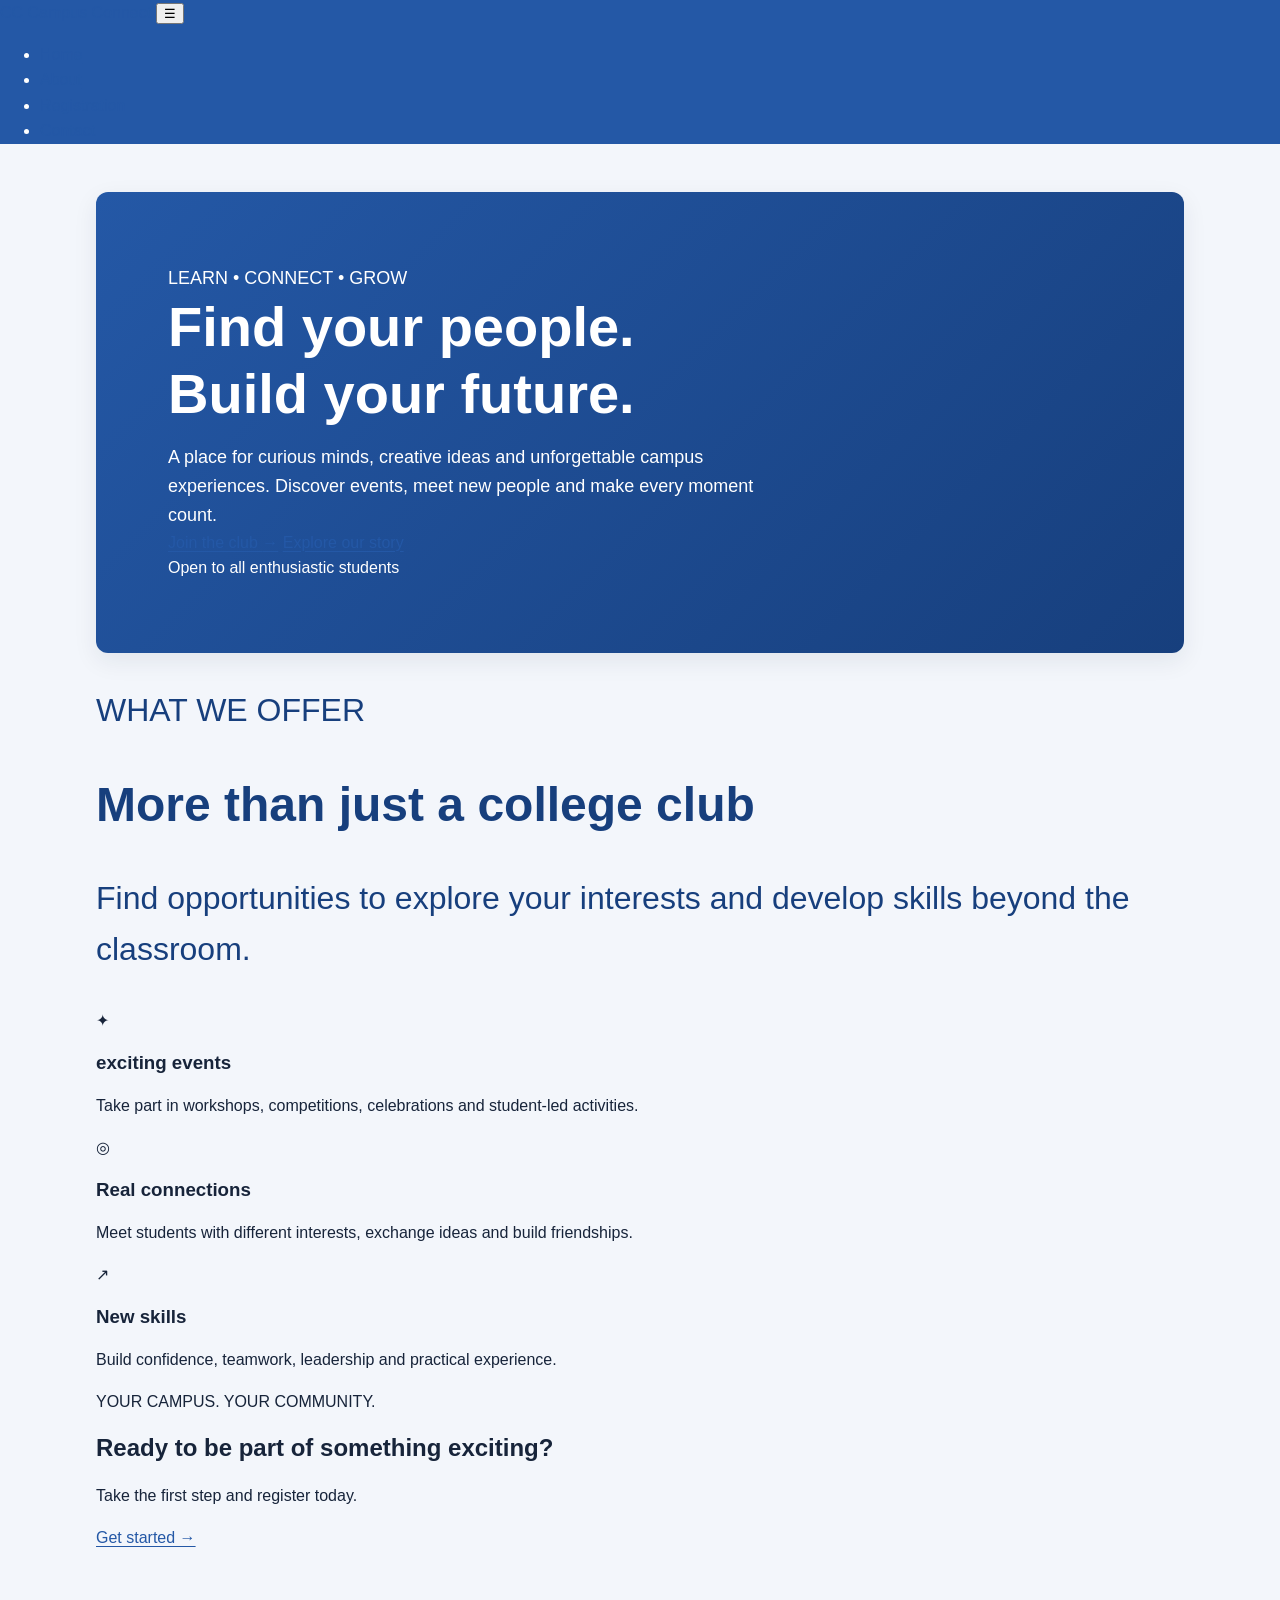
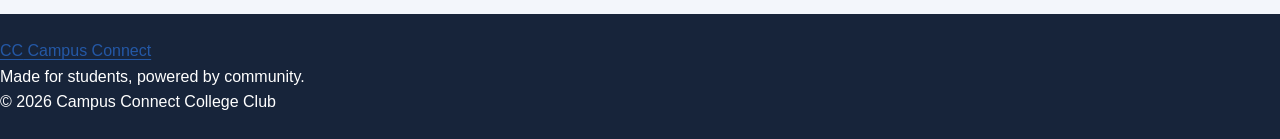
<file: index.html>
<!DOCTYPE html>
<html lang="en">
<head>
  <meta charset="UTF-8">
  <meta name="viewport" content="width=device-width, initial-scale=1.0">
  <meta name="description" content="Discover Campus Connect College Club, events, community and opportunities.">
  <meta name="theme-color" content="#172554">
  <title>Campus Connect | Home</title>
  <link rel="icon" href="favicon.svg" type="image/svg+xml">
  <link rel="stylesheet" href="style.css">
</head>
<body>
  <header class="site-header">
    <nav class="navbar container" aria-label="Main navigation">
      <a class="brand" href="index.html"><span class="brand-mark">CC</span> Campus Connect</a>
      <button class="menu-toggle" aria-label="Open navigation" aria-expanded="false">☰</button>
      <ul class="nav-links">
        <li><a class="active" href="index.html">Home</a></li>
        <li><a href="about.html">About</a></li>
        <li><a href="registration.html">Registration</a></li>
        <li><a href="contact.html">Contact</a></li>
      </ul>
    </nav>
  </header>

  <main>
    <section class="hero">
      <div class="container hero-content">
        <p class="eyebrow">LEARN • CONNECT • GROW</p>
        <h1>Find your people.<br><span>Build your future.</span></h1>
        <p class="hero-copy">A place for curious minds, creative ideas and unforgettable campus experiences. Discover events, meet new people and make every moment count.</p>
        <div class="hero-actions">
          <a class="btn btn-primary" href="registration.html">Join the club <span aria-hidden="true">→</span></a>
          <a class="btn btn-outline" href="about.html">Explore our story</a>
        </div>
        <div class="hero-note"><span class="online-dot"></span> Open to all enthusiastic students</div>
      </div>
      <div class="hero-decoration decoration-one"></div>
      <div class="hero-decoration decoration-two"></div>
    </section>

    <section class="section container">
      <div class="section-heading">
        <p class="eyebrow">WHAT WE OFFER</p>
        <h2>More than just a college club</h2>
        <p>Find opportunities to explore your interests and develop skills beyond the classroom.</p>
      </div>
      <div class="feature-grid">
        <article class="feature-card"><div class="feature-icon">✦</div><h3> exciting events</h3><p>Take part in workshops, competitions, celebrations and student-led activities.</p></article>
        <article class="feature-card"><div class="feature-icon">◎</div><h3>Real connections</h3><p>Meet students with different interests, exchange ideas and build friendships.</p></article>
        <article class="feature-card"><div class="feature-icon">↗</div><h3>New skills</h3><p>Build confidence, teamwork, leadership and practical experience.</p></article>
      </div>
    </section>

    <section class="join-banner container">
      <div><p class="eyebrow">YOUR CAMPUS. YOUR COMMUNITY.</p><h2>Ready to be part of something exciting?</h2><p>Take the first step and register today.</p></div>
      <a class="btn btn-light" href="registration.html">Get started →</a>
    </section>
  </main>

  <footer class="site-footer"><div class="container footer-inner"><a class="brand footer-brand" href="index.html"><span class="brand-mark">CC</span> Campus Connect</a><p>Made for students, powered by community.</p><p>© 2026 Campus Connect College Club</p></div></footer>
  <script src="script.js"></script>
</body>
</html>
</file>
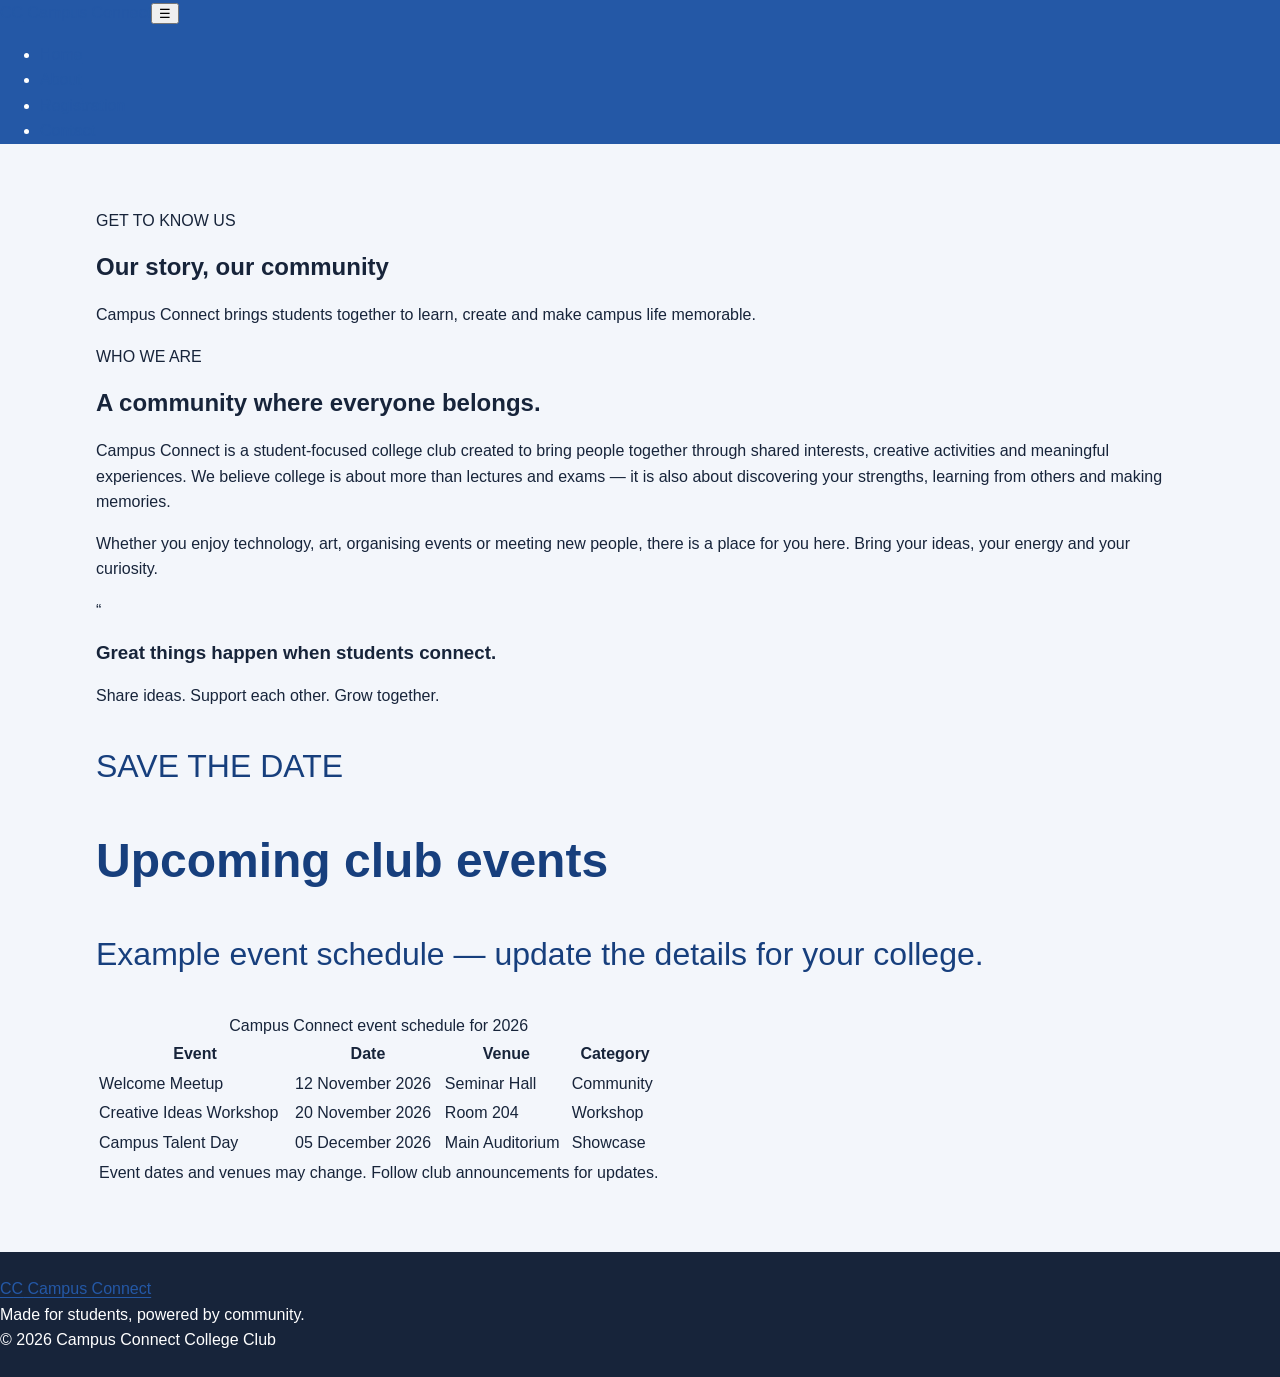
<file: about.html>
<!DOCTYPE html>
<html lang="en">
<head>
  <meta charset="UTF-8"><meta name="viewport" content="width=device-width, initial-scale=1.0">
  <meta name="description" content="Learn about the Campus Connect College Club and explore upcoming events.">
  <title>About | Campus Connect</title><link rel="icon" href="favicon.svg" type="image/svg+xml"><link rel="stylesheet" href="style.css">
</head>
<body>
  <header class="site-header"><nav class="navbar container" aria-label="Main navigation">
    <a class="brand" href="index.html"><span class="brand-mark">CC</span> Campus Connect</a><button class="menu-toggle" aria-label="Open navigation" aria-expanded="false">☰</button>
    <ul class="nav-links"><li><a href="index.html">Home</a></li><li><a class="active" href="about.html">About</a></li><li><a href="registration.html">Registration</a></li><li><a href="contact.html">Contact</a></li></ul>
  </nav></header>
  <main>
    <section class="page-hero"><div class="container"><p class="eyebrow">GET TO KNOW US</p><h1>Our story, our community</h1><p>Campus Connect brings students together to learn, create and make campus life memorable.</p></div></section>
    <section class="section container about-layout">
      <div><p class="eyebrow">WHO WE ARE</p><h2>A community where everyone belongs.</h2><p class="body-copy">Campus Connect is a student-focused college club created to bring people together through shared interests, creative activities and meaningful experiences. We believe college is about more than lectures and exams — it is also about discovering your strengths, learning from others and making memories.</p><p class="body-copy">Whether you enjoy technology, art, organising events or meeting new people, there is a place for you here. Bring your ideas, your energy and your curiosity.</p></div>
      <aside class="quote-card"><span class="quote-mark">“</span><h3>Great things happen when students connect.</h3><p>Share ideas. Support each other. Grow together.</p></aside>
    </section>
    <section class="section section-soft"><div class="container"><div class="section-heading"><p class="eyebrow">SAVE THE DATE</p><h2>Upcoming club events</h2><p>Example event schedule — update the details for your college.</p></div>
      <div class="table-wrap"><table><caption>Campus Connect event schedule for 2026</caption><thead><tr><th scope="col">Event</th><th scope="col">Date</th><th scope="col">Venue</th><th scope="col">Category</th></tr></thead><tbody>
        <tr><td>Welcome Meetup</td><td>12 November 2026</td><td>Seminar Hall</td><td>Community</td></tr>
        <tr><td>Creative Ideas Workshop</td><td>20 November 2026</td><td>Room 204</td><td>Workshop</td></tr>
        <tr><td>Campus Talent Day</td><td>05 December 2026</td><td>Main Auditorium</td><td>Showcase</td></tr>
      </tbody><tfoot><tr><td colspan="4">Event dates and venues may change. Follow club announcements for updates.</td></tr></tfoot></table></div>
    </div></section>
  </main>
  <footer class="site-footer"><div class="container footer-inner"><a class="brand footer-brand" href="index.html"><span class="brand-mark">CC</span> Campus Connect</a><p>Made for students, powered by community.</p><p>© 2026 Campus Connect College Club</p></div></footer><script src="script.js"></script>
</body></html>
</file>
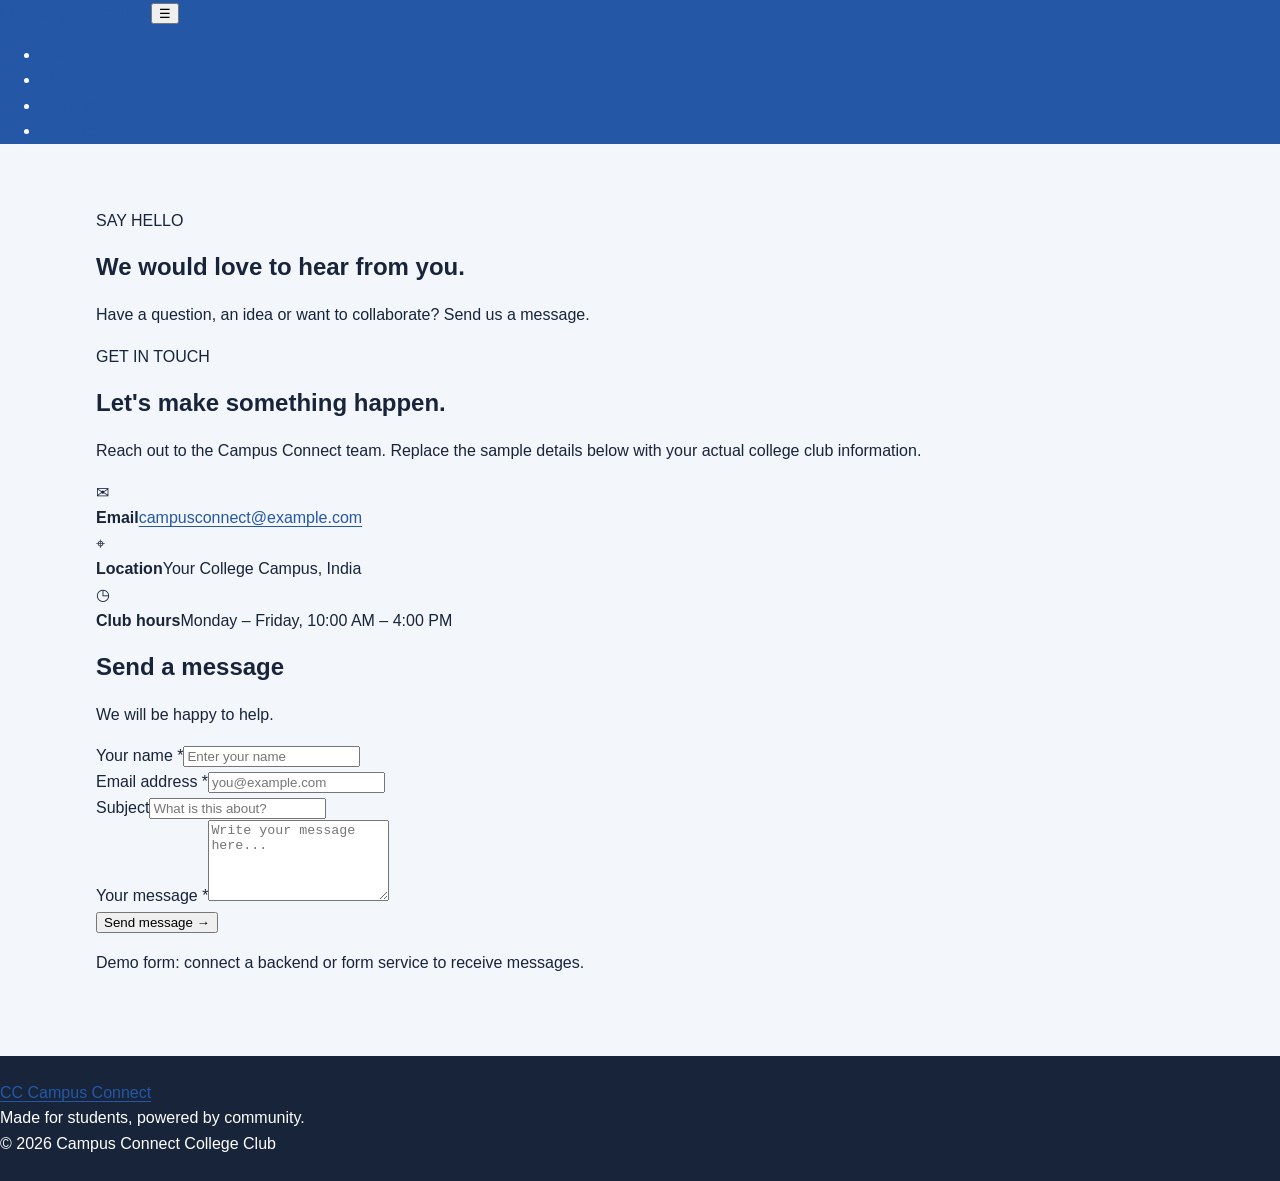
<file: contact.html>
<!DOCTYPE html>
<html lang="en">
<head>
  <meta charset="UTF-8"><meta name="viewport" content="width=device-width, initial-scale=1.0">
  <meta name="description" content="Contact the Campus Connect College Club.">
  <title>Contact | Campus Connect</title><link rel="icon" href="favicon.svg" type="image/svg+xml"><link rel="stylesheet" href="style.css">
</head>
<body>
  <header class="site-header"><nav class="navbar container" aria-label="Main navigation">
    <a class="brand" href="index.html"><span class="brand-mark">CC</span> Campus Connect</a><button class="menu-toggle" aria-label="Open navigation" aria-expanded="false">☰</button>
    <ul class="nav-links"><li><a href="index.html">Home</a></li><li><a href="about.html">About</a></li><li><a href="registration.html">Registration</a></li><li><a class="active" href="contact.html">Contact</a></li></ul>
  </nav></header>
  <main>
    <section class="page-hero"><div class="container"><p class="eyebrow">SAY HELLO</p><h1>We would love to hear from you.</h1><p>Have a question, an idea or want to collaborate? Send us a message.</p></div></section>
    <section class="section container contact-layout">
      <div class="contact-info"><p class="eyebrow">GET IN TOUCH</p><h2>Let's make something happen.</h2><p class="body-copy">Reach out to the Campus Connect team. Replace the sample details below with your actual college club information.</p>
        <div class="contact-item"><span class="contact-icon">✉</span><div><strong>Email</strong><a href="mailto:campusconnect@example.com">campusconnect@example.com</a></div></div>
        <div class="contact-item"><span class="contact-icon">⌖</span><div><strong>Location</strong><span>Your College Campus, India</span></div></div>
        <div class="contact-item"><span class="contact-icon">◷</span><div><strong>Club hours</strong><span>Monday – Friday, 10:00 AM – 4:00 PM</span></div></div>
      </div>
      <form class="form-card contact-form" action="#" method="get"><div class="form-heading"><h2>Send a message</h2><p>We will be happy to help.</p></div>
        <div class="form-group"><label for="name">Your name *</label><input id="name" name="name" type="text" placeholder="Enter your name" required></div>
        <div class="form-group"><label for="contact-email">Email address *</label><input id="contact-email" name="email" type="email" placeholder="you@example.com" required></div>
        <div class="form-group"><label for="subject">Subject</label><input id="subject" name="subject" type="text" placeholder="What is this about?"></div>
        <div class="form-group"><label for="message">Your message *</label><textarea id="message" name="message" rows="5" placeholder="Write your message here..." required></textarea></div>
        <button class="btn btn-primary submit-btn" type="submit">Send message →</button><p class="form-note">Demo form: connect a backend or form service to receive messages.</p>
      </form>
    </section>
  </main>
  <footer class="site-footer"><div class="container footer-inner"><a class="brand footer-brand" href="index.html"><span class="brand-mark">CC</span> Campus Connect</a><p>Made for students, powered by community.</p><p>© 2026 Campus Connect College Club</p></div></footer><script src="script.js"></script>
</body></html>
</file>
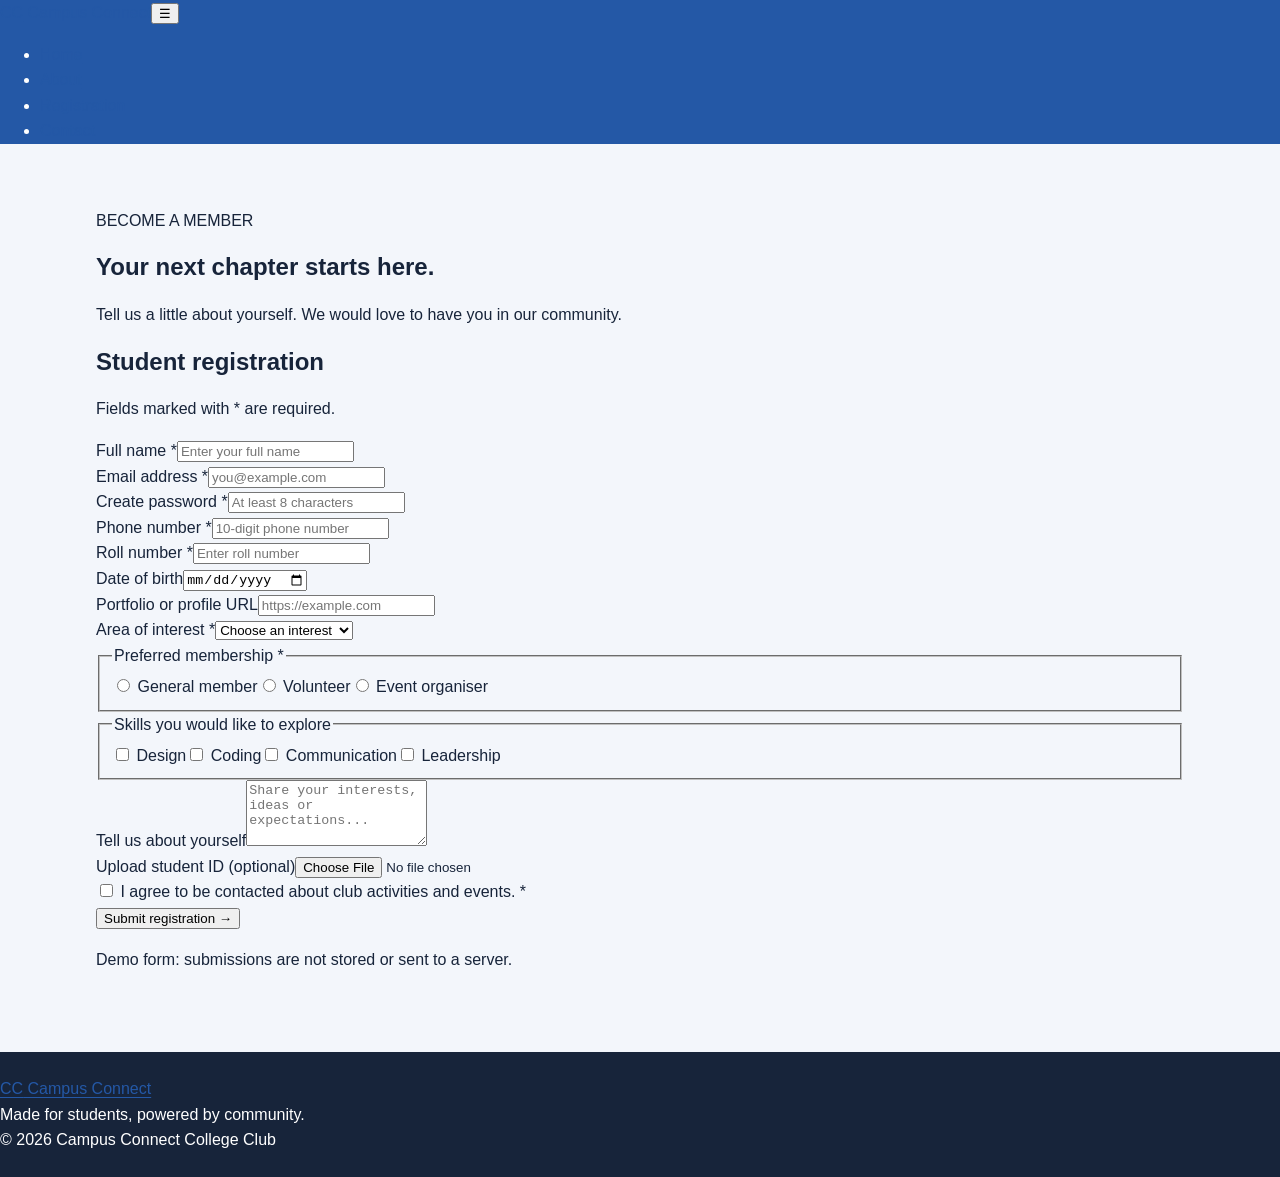
<file: registration.html>
<!DOCTYPE html>
<html lang="en">
<head>
  <meta charset="UTF-8"><meta name="viewport" content="width=device-width, initial-scale=1.0">
  <meta name="description" content="Register to join Campus Connect College Club.">
  <title>Registration | Campus Connect</title><link rel="icon" href="favicon.svg" type="image/svg+xml"><link rel="stylesheet" href="style.css">
<body>
  <header class="site-header"><nav class="navbar container" aria-label="Main navigation">
    <a class="brand" href="index.html"><span class="brand-mark">CC</span> Campus Connect</a><button class="menu-toggle" aria-label="Open navigation" aria-expanded="false">☰</button>
    <ul class="nav-links"><li><a href="index.html">Home</a></li><li><a href="about.html">About</a></li><li><a class="active" href="registration.html">Registration</a></li><li><a href="contact.html">Contact</a></li></ul>
  </nav></header>
  <main>
    <section class="page-hero"><div class="container"><p class="eyebrow">BECOME A MEMBER</p><h1>Your next chapter starts here.</h1><p>Tell us a little about yourself. We would love to have you in our community.</p></div></section>
    <section class="section container form-section">
      <form class="form-card" action="#" method="get">
        <div class="form-heading"><h2>Student registration</h2><p>Fields marked with * are required.</p></div>
        <div class="form-grid">
          <div class="form-group"><label for="fullname">Full name *</label><input id="fullname" name="fullname" type="text" placeholder="Enter your full name" autocomplete="name" required></div>
          <div class="form-group"><label for="email">Email address *</label><input id="email" name="email" type="email" placeholder="you@example.com" autocomplete="email" required></div>
          <div class="form-group"><label for="password">Create password *</label><input id="password" name="password" type="password" minlength="8" placeholder="At least 8 characters" required></div>
          <div class="form-group"><label for="phone">Phone number *</label><input id="phone" name="phone" type="tel" placeholder="10-digit phone number" pattern="[0-9]{10}" required></div>
          <div class="form-group"><label for="roll">Roll number *</label><input id="roll" name="roll" type="number" min="1" placeholder="Enter roll number" required></div>
          <div class="form-group"><label for="birthdate">Date of birth</label><input id="birthdate" name="birthdate" type="date"></div>
          <div class="form-group"><label for="portfolio">Portfolio or profile URL</label><input id="portfolio" name="portfolio" type="url" placeholder="https://example.com"></div>
          <div class="form-group"><label for="interest">Area of interest *</label><select id="interest" name="interest" required><option value="">Choose an interest</option><option>Technology</option><option>Arts and Creativity</option><option>Event Management</option><option>Public Speaking</option><option>Sports</option><option>Other</option></select></div>
          <fieldset class="form-group full-width"><legend>Preferred membership *</legend><div class="choice-row"><label><input type="radio" name="membership" value="member" required> General member</label><label><input type="radio" name="membership" value="volunteer"> Volunteer</label><label><input type="radio" name="membership" value="organizer"> Event organiser</label></div></fieldset>
          <fieldset class="form-group full-width"><legend>Skills you would like to explore</legend><div class="choice-row"><label><input type="checkbox" name="skills" value="design"> Design</label><label><input type="checkbox" name="skills" value="coding"> Coding</label><label><input type="checkbox" name="skills" value="communication"> Communication</label><label><input type="checkbox" name="skills" value="leadership"> Leadership</label></div></fieldset>
          <div class="form-group full-width"><label for="about-you">Tell us about yourself</label><textarea id="about-you" name="about-you" rows="4" placeholder="Share your interests, ideas or expectations..."></textarea></div>
          <div class="form-group full-width"><label for="student-id">Upload student ID (optional)</label><input id="student-id" name="student-id" type="file" accept=".jpg,.jpeg,.png,.pdf"></div>
          <div class="form-group full-width"><label class="check-label"><input type="checkbox" name="consent" required> I agree to be contacted about club activities and events. *</label></div>
        </div>
        <button class="btn btn-primary submit-btn" type="submit">Submit registration →</button>
        <p class="form-note">Demo form: submissions are not stored or sent to a server.</p>
      </form>
    </section>
  </main>
  <footer class="site-footer"><div class="container footer-inner"><a class="brand footer-brand" href="index.html"><span class="brand-mark">CC</span> Campus Connect</a><p>Made for students, powered by community.</p><p>© 2026 Campus Connect College Club</p></div></footer><script src="script.js"></script>
</body></html>
</file>
<file: style.css>
:root {
  /* Colour tokens */
  --color-ink: #17243a;
  --color-muted: #5d6b82;
  --color-primary: #2458a6;
  --color-primary-dark: #173f7d;
  --color-accent: #e5a93d;
  --color-surface: #ffffff;
  --color-page: #f3f6fb;
  --color-border: #dce4ef;

  /* Typography and layout tokens */
  --font-body: 'DM Sans', sans-serif;
  --font-heading: 'Manrope', sans-serif;
  --space-1: 0.5rem;
  --space-2: 1rem;
  --space-3: 1.5rem;
  --space-4: 2rem;
  --content-width: 68rem;
  --radius-card: 0.75rem;
  --shadow-card: 0 0.5rem 1.5rem rgb(23 36 58 / 8%);
}

* {
  box-sizing: border-box;
}

html {
  font-size: 100%;
  scroll-behavior: smooth;
}

body {
  margin: 0;
  color: var(--color-ink);
  background: var(--color-page);
  font-family: var(--font-body);
  font-size: 1rem;
  line-height: 1.6;
}

img {
  display: block;
  max-width: 100%;
  height: auto;
}

a {
  color: var(--color-primary);
  text-underline-offset: 0.2em;
}

a:hover {
  color: var(--color-primary-dark);
}

.site-header {
  color: var(--color-surface);
  background: var(--color-primary);
}

.header-inner,
main,
.site-footer-inner {
  width: min(92%, var(--content-width));
  margin-inline: auto;
}

.header-inner {
  display: flex;
  align-items: center;
  justify-content: space-between;
  gap: var(--space-3);
  padding-block: var(--space-2);
}

.site-title {
  margin: 0;
  font-family: var(--font-heading);
  font-size: 1.5rem;
  font-weight: 800;
}

.site-nav ul {
  display: flex;
  flex-wrap: wrap;
  gap: var(--space-2);
  margin: 0;
  padding: 0;
  list-style: none;
}

.site-nav a {
  display: inline-block;
  padding: 0.4rem 0.65rem;
  border-radius: 0.35rem;
  color: var(--color-surface);
  font-weight: 600;
  text-decoration: none;
}

.site-nav a:hover,
.site-nav a[aria-current="page"] {
  color: var(--color-ink);
  background: var(--color-surface);
}

main {
  padding-block: var(--space-4);
}

.hero {
  padding: clamp(2rem, 7vw, 4.5rem);
  border-radius: var(--radius-card);
  color: var(--color-surface);
  background: linear-gradient(135deg, var(--color-primary), var(--color-primary-dark));
  box-shadow: var(--shadow-card);
}

.hero h1,
h1,
h2,
h3 {
  font-family: var(--font-heading);
  line-height: 1.2;
}

.hero h1 {
  max-width: 15ch;
  margin: 0 0 var(--space-2);
  font-size: clamp(2rem, 5vw, 3.5rem);
}

.hero p {
  max-width: 62ch;
  margin: 0;
  font-size: 1.125rem;
}

.section-heading {
  margin: var(--space-4) 0 var(--space-2);
  color: var(--color-primary-dark);
  font-size: clamp(1.5rem, 3vw, 2rem);
}

.card-grid {
  display: grid;
  grid-template-columns: repeat(auto-fit, minmax(min(100%, 15rem), 1fr));
  gap: var(--space-3);
}

.card {
  padding: var(--space-3);
  border: 1px solid var(--color-border);
  border-radius: var(--radius-card);
  background: var(--color-surface);
  box-shadow: var(--shadow-card);
}

.card h2,
.card h3 {
  margin-top: 0;
  color: var(--color-primary-dark);
}

.button {
  display: inline-block;
  padding: 0.7rem 1rem;
  border: 0;
  border-radius: 0.4rem;
  color: var(--color-surface);
  background: var(--color-primary);
  font: 700 1rem var(--font-body);
  text-decoration: none;
  cursor: pointer;
}

.button:hover {
  color: var(--color-surface);
  background: var(--color-primary-dark);
}

#join-us {
  border-left: 0.3rem solid var(--color-accent);
}

.site-footer {
  margin-top: var(--space-4);
  padding-block: var(--space-3);
  color: var(--color-surface);
  background: var(--color-ink);
}

.site-footer p {
  margin: 0;
}

/* Small screens */
@media (max-width: 40rem) {
  .header-inner {
    align-items: flex-start;
    flex-direction: column;
  }

  .site-nav ul {
    gap: var(--space-1);
  }

  main {
    padding-block: var(--space-3);
  }
}
</file>
